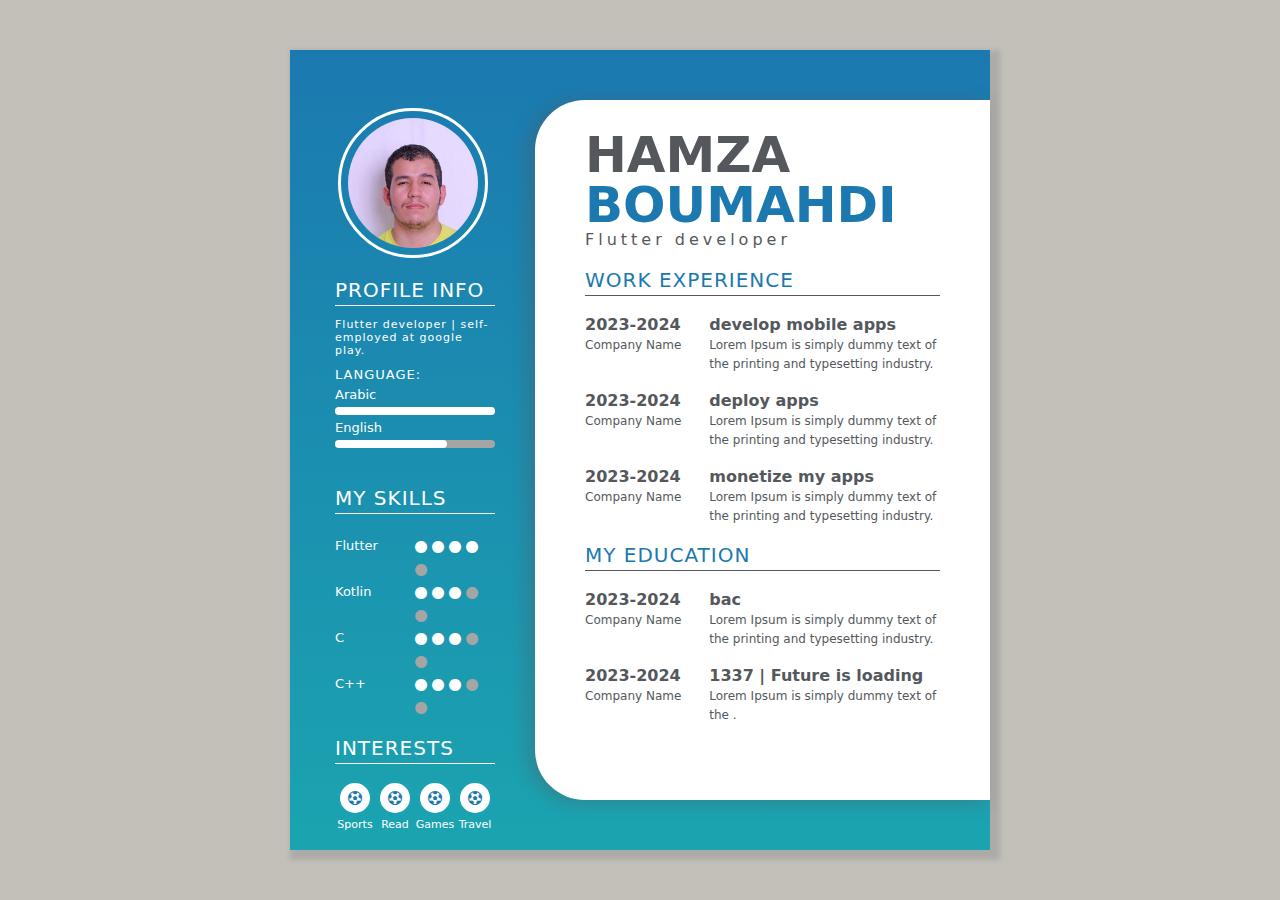
<file: srcs/requirements/bonus/site/tools/site/index.html>
<!DOCTYPE html>
<html>
<head>
	<meta charset="utf-8">
	<meta name="viewport" content="width=device-width, initial-scale=1">
	<title></title>
	<link rel="stylesheet" type="text/css" href="styles.css">
	<link rel="stylesheet" href="https://cdnjs.cloudflare.com/ajax/libs/font-awesome/4.7.0/css/font-awesome.min.css">
</head>
<body>

<div class="resume-main">
	<div class="left-box">
		<br><br>
		<div class="profile">
			<img src="profile.jpg">
		</div>
		<div class="content-box">
		<h2>Profile Info</h2>
		<hr class="hr1">
		<p class="p1">Flutter developer | self-employed at google play. </p>

		<h3>Language:</h3>
		<p class="p2">Arabic</p>
		<div id="progress"></div>
		<p class="p2">English</p>
		<div id="progress1"></div>

		<br><br>
		<h2>My Skills</h2>
		<hr class="hr1">
		<br>
		
		<div class="col-div-6"><p class="p2">Flutter</p></div>
		<div class="col-div-6">
			<i class="fa fa-circle circle"></i>
			<i class="fa fa-circle circle"></i>
			<i class="fa fa-circle circle"></i>
			<i class="fa fa-circle circle"></i>
			<i class="fa fa-circle circle1"></i>
		</div>
			<div class="clearfix"></div>
            <div class="col-div-6"><p class="p2">Kotlin</p></div>
            <div class="col-div-6">
                <i class="fa fa-circle circle"></i>
                <i class="fa fa-circle circle"></i>
                <i class="fa fa-circle circle"></i>
                <i class="fa fa-circle circle1"></i>
                <i class="fa fa-circle circle1"></i>
            </div>
                <div class="clearfix"></div>
		<div class="col-div-6"><p class="p2">C</p></div>
		<div class="col-div-6">
			<i class="fa fa-circle circle"></i>
			<i class="fa fa-circle circle"></i>
			<i class="fa fa-circle circle"></i>
			<i class="fa fa-circle circle1"></i>
			<i class="fa fa-circle circle1"></i>
		</div>
			<div class="clearfix"></div>
		<div class="col-div-6"><p class="p2">C++</p></div>
		<div class="col-div-6">
			<i class="fa fa-circle circle"></i>
			<i class="fa fa-circle circle"></i>
			<i class="fa fa-circle circle"></i>
			<i class="fa fa-circle circle1"></i>
			<i class="fa fa-circle circle1"></i>
		</div>

			<div class="clearfix"></div>
			<br>
			<h2>interests</h2>
			<hr class="hr1">
			<br>
			<div class="col-div-3 col3">
				<i class="fa fa-futbol-o in"></i>
				<span class="inp">Sports</span>
			</div>
			<div class="col-div-3 col3">
				<i class="fa fa-futbol-o in"></i>
				<span class="inp">Read</span>
			</div>
			<div class="col-div-3 col3">
				<i class="fa fa-futbol-o in"></i>
				<span class="inp">Games</span>
			</div>
			<div class="col-div-3 col3">
				<i class="fa fa-futbol-o in"></i>
				<span class="inp">Travel</span>
			</div>
		</div>
	</div>

	<div class="right-box">
		<h1>
			Hamza<br>
			<span>Boumahdi</span>
		</h1>
		<p class="p3">Flutter developer</p>

		<br>	
		<h2 class="heading">Work Experience</h2>
		<hr class="hr2">
		<br>
		<div class="col-div-4">
			<p class="p5">2023-2024</p>
			<span class="span1">Company Name</span>
		</div>
		<div class="col-div-8">
			<p class="p5">develop mobile apps</p>
			<span class="span1">Lorem Ipsum is simply dummy text of the printing and typesetting industry.</span>
		</div>
		<div class="clearfix"></div>
		<br>
		<div class="col-div-4">
			<p class="p5">2023-2024</p>
			<span class="span1">Company Name</span>
		</div>
		<div class="col-div-8">
			<p class="p5">deploy apps </p>
			<span class="span1">Lorem Ipsum is simply dummy text of the printing and typesetting industry.</span>
		</div>
		<div class="clearfix"></div>
		<br>
		<div class="col-div-4">
			<p class="p5">2023-2024</p>
			<span class="span1">Company Name</span>
		</div>
		<div class="col-div-8">
			<p class="p5">monetize my apps</p>
			<span class="span1">Lorem Ipsum is simply dummy text of the printing and typesetting industry.</span>
		</div>
		<div class="clearfix"></div>

		<br>	
		<h2 class="heading">My Education</h2>
		<hr class="hr2">
		<br>
		<div class="col-div-4">
			<p class="p5">2023-2024</p>
			<span class="span1">Company Name</span>
		</div>
		<div class="col-div-8">
			<p class="p5">bac</p>
			<span class="span1">Lorem Ipsum is simply dummy text of the printing and typesetting industry.</span>
		</div>
		<div class="clearfix"></div>
		<br>
		<div class="col-div-4">
			<p class="p5">2023-2024</p>
			<span class="span1">Company Name</span>
		</div>
		<div class="col-div-8">
			<p class="p5">1337 | Future is loading</p>
			<span class="span1">Lorem Ipsum is simply dummy text of the .</span>
		</div>
		<div class="clearfix"></div>
	</div>
	<div class="clearfix"></div>

</div>

</body>
</html>
</file>
<file: srcs/requirements/bonus/site/tools/site/styles.css>
:root{
	--background: #c3c0ba;
	--white: #fff;
	--one: #1b79b0;
	--two: #1ba4b0;
	--black: #54585d;
	--process: #a5a5a5;
}
*{margin:0px; padding:0px; box-sizing: border-box; font-family: system-ui;}
body{background: var(--background);}
.col-div-3{width: 25%; float: left;}
.col-div-7{width: 75%; float: left;}
.col-div-4{width: 35%; float: left;}
.col-div-8{width: 65%; float: left;}
.col-div-6{width: 50%; float: left; position: relative;}
.clearfix{clear: both;}
.resume-main{width: 700px; height: 800px; 
	background: linear-gradient(var(--one), var(--two));
	margin: 50px auto;
	box-shadow:5px 5px 5px 5px #54585d33;
}
.left-box{width: 35%; float: left; height: 700px;}
.right-box{width: 65%; float: left; background-color: var(--white); height: 700px;
	margin: 50px 0px; border-radius: 50px 0px 0px 50px; padding:30px 50px;
	box-shadow: -7px 2px 15px 2px #54585d52;}
.profile{width: 150px; height: 150px; border: 3px solid var(--white); 
	padding: 7px; border-radius: 50%; margin: 20px auto;}
.profile img{width: 100%; border-radius: 50%;}
.content-box{    padding: 0px 40px 0px 45px;}
.content-box h2{text-transform: uppercase;font-weight: 500;color: var(--white); 
	letter-spacing: 1px; font-size: 20px;}
.hr1{border: none; height: 1px; background: var(--white); margin-top: 3px;}
.p1{font-size: 11px;color: var(--white);letter-spacing: 1px;padding-top: 12px;}
#progress {background: var(--process);border-radius: 13px;height: 8px;width: 100%;}
#progress:after {
    content: '';
    display: block;
    background: var(--white);
    width: 100%;
    height: 100%;
    border-radius: 9px;
}
#progress1 {background: var(--process);border-radius: 13px;height: 8px;width: 100%;}
#progress1:after {
    content: '';
    display: block;
    background: var(--white);
    width: 70%;
    height: 100%;
    border-radius: 9px;
}
.content-box h3{font-size: 13px;text-transform: uppercase;letter-spacing: 1px;padding-top: 10px;
    color: white;font-weight: 500;
}
.p2{font-size: 13px; margin-bottom: 5px; margin-top: 5px; color: var(--white);}
.circle{color:var(--white); font-size: 14px!important; margin-top: 7px;}
.circle1{color:var(--process); font-size: 14px!important; margin-top: 7px;}
.in{background:var(--white);color: var(--one);padding: 8px;border-radius: 20px; font-size: 14px!important;}
.inp{color: var(--white); font-size: 11px;}
.col3{text-align: center;}
h1{font-size: 50px; text-transform: uppercase; color: var(--black); line-height: 50px;}
h1 span{color: var(--one);}
.p3{letter-spacing: 4px;color: #54585d; font-weight: 500;}
.heading{text-transform: uppercase;font-weight: 500;color: var(--one); 
	letter-spacing: 1px; font-size: 20px;}
.hr2{border: none; height: 1px; background: var(--black); margin-top: 3px;}
.p5{font-weight: 700;color: var(--black);}
.span1{font-size: 12px;color: var(--black);}
</file>
